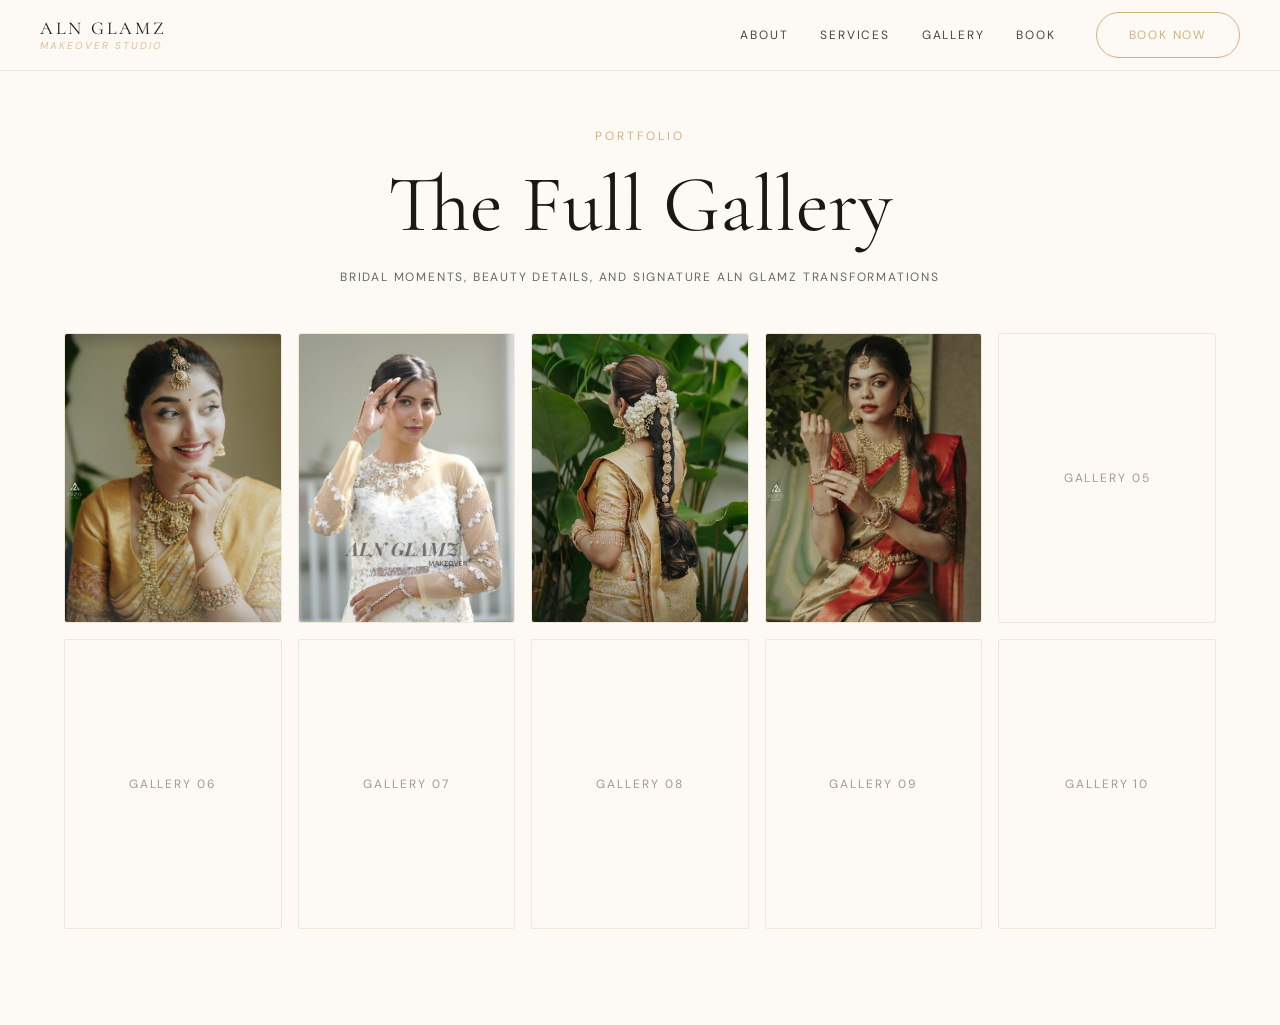
<file: gallery.html>
<!DOCTYPE html>
<html lang="en">
<head>
  <meta charset="UTF-8" />
  <meta name="viewport" content="width=device-width, initial-scale=1.0" />
  <meta name="description" content="Full gallery of bridal and beauty makeovers by ALN Glamz Makeover Studio." />
  <title>Gallery | ALN Glamz Makeover Studio</title>
  <link rel="icon" href="favicon.svg" type="image/svg+xml" />
  <link rel="stylesheet" href="css/styles.css" />
</head>
<body class="full-gallery-page">
  <nav id="nav" class="nav is-scrolled">
    <div class="container nav-inner">
      <a href="index.html" class="nav-brand">
        <span class="nav-brand-main">ALN Glamz</span>
        <span class="nav-brand-sub">Makeover Studio</span>
      </a>
      <div class="nav-desktop">
        <div class="nav-links">
          <a href="index.html#about">About</a>
          <a href="index.html#services">Services</a>
          <a href="gallery.html">Gallery</a>
          <a href="index.html#book">Book</a>
        </div>
        <a href="index.html#book" class="btn btn-outline-primary" data-magnet>Book Now</a>
      </div>
    </div>
  </nav>

  <main class="full-gallery-main">
    <div class="container">
      <header class="full-gallery-header">
        <p class="eyebrow">Portfolio</p>
        <h1>The Full Gallery</h1>
        <p>Bridal moments, beauty details, and signature ALN Glamz transformations</p>
      </header>

      <div class="full-gallery-grid">
        <div class="full-gallery-item">
          <img src="assets/gallery1.png" alt="Editorial bridal makeup look" />
        </div>
        <div class="full-gallery-item">
          <img src="assets/gallery2.png" alt="Soft bridal portrait" />
        </div>
        <div class="full-gallery-item">
          <img src="assets/gallery3.png" alt="Intricate bridal hair details" />
        </div>
        <div class="full-gallery-item">
          <img src="assets/gallery4.png" alt="Traditional bridal makeup look" />
        </div>
        <!-- Replace these placeholders with image cards as you add more gallery photos. -->
        <div class="full-gallery-placeholder"><span>Gallery 05</span></div>
        <div class="full-gallery-placeholder"><span>Gallery 06</span></div>
        <div class="full-gallery-placeholder"><span>Gallery 07</span></div>
        <div class="full-gallery-placeholder"><span>Gallery 08</span></div>
        <div class="full-gallery-placeholder"><span>Gallery 09</span></div>
        <div class="full-gallery-placeholder"><span>Gallery 10</span></div>
      </div>
    </div>
  </main>
</body>
</html>
</file>
<file: css/styles.css>
/* ALN Glamz — Pure CSS (converted from React/Tailwind) */
@import url('https://fonts.googleapis.com/css2?family=Cormorant+Garamond:ital,wght@0,300;0,400;0,500;0,600;1,300;1,400;1,500&family=DM+Sans:wght@300;400;500&display=swap');

:root {
  --background: #fdfaf6;
  --foreground: #1a1717;
  --primary: #d4b07b;
  --primary-fg: #1a1717;
  --accent: #f4d7d7;
  --muted: #6b6565;
  --border: #ddd5ce;
  --ivory: #fdfaf6;
  --black: #111111;
  --font-serif: 'Cormorant Garamond', Georgia, serif;
  --font-sans: 'DM Sans', sans-serif;
  --container: min(1280px, 100% - 2rem);
  --nav-h: 72px;
}

*, *::before, *::after { box-sizing: border-box; margin: 0; padding: 0; }

html { overflow-x: hidden; max-width: 100%; scroll-behavior: smooth; }

body {
  font-family: var(--font-sans);
  background: var(--background);
  color: var(--foreground);
  overflow-x: hidden;
  max-width: 100%;
  -webkit-font-smoothing: antialiased;
}

img { max-width: 100%; display: block; }

h1, h2, h3, h4 { font-family: var(--font-serif); font-weight: 400; }

a { color: inherit; text-decoration: none; }

button, input, select, textarea {
  font-family: inherit;
  font-size: inherit;
}

@media (min-width: 768px) {
  body.has-custom-cursor, body.has-custom-cursor * { cursor: none !important; }
}

/* ——— Utilities ——— */
.container { width: var(--container); margin-inline: auto; padding-inline: 1rem; }
@media (min-width: 768px) { .container { padding-inline: 1.5rem; } }

.eyebrow {
  font-family: var(--font-sans);
  font-size: 0.75rem;
  letter-spacing: 0.25em;
  text-transform: uppercase;
  color: var(--primary);
  margin-bottom: 0.75rem;
}

.section-title {
  font-family: var(--font-serif);
  font-style: italic;
  color: var(--foreground);
  line-height: 1.15;
}

.reveal {
  opacity: 0;
  transform: translateY(24px);
  transition: opacity 0.8s ease, transform 0.8s ease;
}
.reveal.is-visible { opacity: 1; transform: translateY(0); }

/* ——— Buttons ——— */
.btn {
  display: inline-flex;
  align-items: center;
  justify-content: center;
  padding: 0.875rem 2rem;
  font-family: var(--font-sans);
  font-size: 0.75rem;
  letter-spacing: 0.15em;
  text-transform: uppercase;
  border-radius: 9999px;
  border: none;
  cursor: pointer;
  transition: background 0.3s, color 0.3s, border-color 0.3s;
}
.btn-primary { background: var(--primary); color: var(--primary-fg); }
.btn-primary:hover { background: #c9a36d; }
.btn-outline-white {
  background: transparent;
  color: #fff;
  border: 1px solid rgba(255,255,255,0.5);
}
.btn-outline-white:hover { background: rgba(255,255,255,0.1); }
.btn-outline-primary {
  background: transparent;
  color: var(--primary);
  border: 1px solid var(--primary);
}
.btn-outline-primary:hover {
  background: var(--primary);
  color: var(--primary-fg);
}
.btn-full { width: 100%; }

.shimmer-btn { position: relative; overflow: hidden; }
.shimmer-btn::after {
  content: '';
  position: absolute;
  top: 0; left: -100%;
  width: 50%; height: 100%;
  background: linear-gradient(to right, transparent, rgba(255,255,255,0.3), transparent);
  transform: skewX(-20deg);
  transition: left 0.75s ease;
}
.shimmer-btn:hover::after { left: 150%; }

/* ——— Custom cursor ——— */
.custom-cursor {
  display: none;
  position: fixed;
  top: 0; left: 0;
  width: 16px; height: 16px;
  border-radius: 50%;
  background: var(--primary);
  pointer-events: none;
  z-index: 10000;
  mix-blend-mode: multiply;
  transform: translate(-8px, -8px);
  transition: transform 0.15s ease, width 0.2s, height 0.2s, opacity 0.2s;
}
.custom-cursor.is-hover {
  width: 40px; height: 40px;
  transform: translate(-20px, -20px);
  opacity: 0.6;
}
@media (min-width: 768px) { .custom-cursor { display: block; } }

/* ——— Loading screen ——— */
.loading-screen {
  position: fixed;
  inset: 0;
  z-index: 9999;
  display: flex;
  flex-direction: column;
  align-items: center;
  justify-content: center;
  background: linear-gradient(to bottom, var(--background), #e7d7c9);
  overflow: hidden;
  transition: transform 0.8s cubic-bezier(0.76, 0, 0.24, 1);
}
.loading-screen::before {
  content: '';
  position: absolute;
  inset: 0;
  background: radial-gradient(circle at center, rgba(212,176,123,0.2) 0%, transparent 60%);
  pointer-events: none;
}
.loading-screen.is-hidden { transform: translateY(-100%); pointer-events: none; }
.loading-letters {
  display: flex;
  flex-wrap: wrap;
  justify-content: center;
  font-family: var(--font-serif);
  font-size: clamp(1.75rem, 6vw, 3.5rem);
  letter-spacing: 0.15em;
  z-index: 1;
  padding: 0 1rem;
  text-align: center;
}
.loading-letters span {
  opacity: 0;
  transform: translateY(20px);
  animation: letterIn 0.8s cubic-bezier(0.2, 0.65, 0.3, 0.9) forwards;
}
.loading-letters span.space { width: 1rem; }
@keyframes letterIn { to { opacity: 1; transform: translateY(0); } }
.loading-line {
  height: 1px;
  background: var(--primary);
  width: 0;
  margin: 1.25rem 0;
  z-index: 1;
  animation: lineGrow 0.8s ease-in-out 1.2s forwards;
}
@keyframes lineGrow { to { width: 100px; } }
.loading-sub, .loading-by {
  font-family: var(--font-sans);
  font-size: 0.75rem;
  letter-spacing: 0.25em;
  text-transform: uppercase;
  z-index: 1;
  opacity: 0;
  animation: fadeIn 1s ease 1.5s forwards;
}
.loading-by {
  letter-spacing: 0.2em;
  color: rgba(212,176,123,0.7);
  font-style: italic;
  font-weight: 300;
  animation-delay: 1.9s;
  margin-top: 0.25rem;
}
@keyframes fadeIn { to { opacity: 1; } }

/* ——— Navigation ——— */
.nav {
  position: fixed;
  top: 0;
  width: 100%;
  z-index: 40;
  padding: 1.25rem 0;
  transition: padding 0.5s, background 0.5s, border 0.5s;
}
.nav.is-scrolled {
  padding: 0.75rem 0;
  background: rgba(253,250,246,0.8);
  backdrop-filter: blur(20px);
  border-bottom: 1px solid rgba(221,213,206,0.5);
}
.nav-inner {
  display: flex;
  justify-content: space-between;
  align-items: center;
}
.nav-brand { display: flex; flex-direction: column; line-height: 1.2; }
.nav-brand-main {
  font-family: var(--font-serif);
  font-size: 1rem;
  letter-spacing: 0.15em;
  text-transform: uppercase;
}
@media (min-width: 768px) { .nav-brand-main { font-size: 1.125rem; } }
.nav-brand-sub {
  font-size: 9px;
  letter-spacing: 0.2em;
  color: rgba(212,176,123,0.8);
  text-transform: uppercase;
  font-style: italic;
}
@media (min-width: 768px) { .nav-brand-sub { font-size: 10px; } }
.nav-desktop {
  display: none;
  align-items: center;
  gap: 2.5rem;
}
@media (min-width: 768px) { .nav-desktop { display: flex; } }
.nav-links {
  display: flex;
  gap: 2rem;
  font-size: 0.75rem;
  letter-spacing: 0.15em;
  text-transform: uppercase;
  color: rgba(26,23,23,0.8);
}
.nav-links a:hover { color: var(--primary); }
.nav-menu-btn {
  display: flex;
  padding: 0.25rem;
  background: none;
  border: none;
  color: var(--foreground);
}
@media (min-width: 768px) { .nav-menu-btn { display: none; } }
.mobile-overlay {
  position: fixed;
  inset: 0;
  z-index: 50;
  background: var(--background);
  display: flex;
  flex-direction: column;
  align-items: center;
  justify-content: center;
  opacity: 0;
  visibility: hidden;
  transition: opacity 0.3s, visibility 0.3s;
}
.mobile-overlay.is-open { opacity: 1; visibility: visible; }
.mobile-overlay-close {
  position: absolute;
  top: 1.25rem;
  right: 1.25rem;
  background: none;
  border: none;
  padding: 0.5rem;
  color: var(--foreground);
}
.mobile-overlay-brand { text-align: center; margin-bottom: 2.5rem; }
.mobile-overlay-brand h2 {
  font-family: var(--font-serif);
  font-size: 1.5rem;
  letter-spacing: 0.15em;
  text-transform: uppercase;
}
.mobile-overlay-links {
  display: flex;
  flex-direction: column;
  align-items: center;
  gap: 1.75rem;
  font-family: var(--font-serif);
  font-size: 1.5rem;
  text-transform: uppercase;
  letter-spacing: 0.15em;
}
.mobile-overlay-links a:hover { color: var(--primary); }

/* ——— Hero ——— */
.hero {
  position: relative;
  min-height: 100svh;
  display: flex;
  align-items: center;
  justify-content: center;
  overflow: hidden;
  background: #000;
}
.hero-slideshow {
  position: absolute;
  inset: 0;
  width: 100%;
  height: 100%;
  overflow: hidden;
  background: #000;
}
@media (min-width: 768px) {
  .hero-slideshow { height: 100%; top: 0; }
}
.hero-slide {
  position: absolute;
  inset: 0;
  opacity: 0;
  transition: opacity 1.4s ease-in-out;
  will-change: opacity;
}
.hero-slide.is-active {
  opacity: 1;
  z-index: 1;
}
.hero-slide img {
  width: 100%;
  height: 100%;
  object-fit: cover;
  object-position: center center;
}
@media (max-width: 767px) {
  .hero-slide img { object-position: center top; }
}
.hero-overlay {
  position: absolute;
  inset: 0;
  z-index: 2;
  background: linear-gradient(
    to bottom right,
    rgba(244,215,215,0.15),
    rgba(17,17,17,0.45) 40%,
    rgba(17,17,17,0.78)
  );
}
.hero-overlay::after {
  content: '';
  position: absolute;
  inset: 0;
  background: rgba(0, 0, 0, 0.22);
  pointer-events: none;
}
.hero-content {
  position: relative;
  z-index: 10;
  text-align: center;
  padding: 6rem 1.25rem 7rem;
  max-width: 64rem;
  margin: 0 auto;
  width: 100%;
}
@media (min-width: 768px) {
  .hero-content {
    max-width: 58rem;
    margin-left: max(4rem, 12vw);
    margin-right: auto;
    padding: 0 2rem;
    text-align: left;
  }
  .hero-desc,
  .hero-actions {
    margin-left: 0;
    margin-right: 0;
  }
  .hero-actions {
    justify-content: flex-start;
  }
}
.hero-tag {
  color: var(--primary);
  font-size: 9px;
  letter-spacing: 0.2em;
  text-transform: uppercase;
  margin-bottom: 1rem;
  max-width: 280px;
  margin-inline: auto;
  line-height: 1.6;
}
@media (min-width: 640px) {
  .hero-tag { font-size: 10px; letter-spacing: 0.3em; max-width: none; }
}
.hero h1 {
  font-style: italic;
  color: #fff;
  font-size: clamp(2.25rem, 8vw, 5rem);
  line-height: 1.1;
  margin-bottom: 1.25rem;
}
.hero h1 .accent { color: var(--ivory); display: block; }
.hero-desc {
  color: rgba(255,255,255,0.9);
  font-weight: 300;
  font-size: 0.875rem;
  line-height: 1.7;
  max-width: 36rem;
  margin: 0 auto 2rem;
}
@media (min-width: 768px) { .hero-desc { font-size: 1rem; margin-bottom: 2.25rem; } }
.hero-actions {
  display: flex;
  flex-direction: column;
  gap: 0.75rem;
  width: 100%;
  max-width: 20rem;
  margin-inline: auto;
}
@media (min-width: 640px) {
  .hero-actions {
    flex-direction: row;
    max-width: none;
    width: auto;
    justify-content: center;
    gap: 1.5rem;
  }
}
@media (min-width: 640px) { .hero-actions .btn { width: auto; } }
@media (min-width: 768px) {
  .hero-actions { justify-content: flex-start; }
}
@media (min-width: 768px) {
  .hero-content { padding-bottom: 0; }
}
.hero-scroll {
  position: absolute;
  bottom: 1.5rem;
  left: 50%;
  transform: translateX(-50%);
  pointer-events: none;
  z-index: 10;
}
.hero-scroll-line {
  width: 1px;
  height: 3rem;
  background: rgba(255,255,255,0.2);
  overflow: hidden;
  position: relative;
}
@media (min-width: 768px) { .hero-scroll-line { height: 4rem; } }
.hero-scroll-line::after {
  content: '';
  position: absolute;
  inset: 0;
  background: #fff;
  animation: scrollPulse 2s linear infinite;
}
@keyframes scrollPulse {
  0% { transform: translateY(-100%); }
  100% { transform: translateY(100%); }
}

/* Story */
.story {
  background: #fdfaf6;
  overflow: hidden;
}
.story-inner {
  width: min(1180px, 100% - 2rem);
  margin-inline: auto;
  padding: clamp(4.5rem, 8vw, 8rem) 0;
}
.story-heading {
  text-align: center;
  max-width: 54rem;
  margin: 0 auto clamp(4rem, 8vw, 7rem);
}
.story-kicker {
  font-family: var(--font-sans);
  font-size: 0.72rem;
  letter-spacing: 0.28em;
  line-height: 1.6;
  text-transform: uppercase;
  color: #b89055;
  margin-bottom: 1rem;
}
.story-heading h2,
.story-editorial-copy h3,
.story-experience-copy h3 {
  font-family: var(--font-serif);
  font-weight: 400;
  text-transform: uppercase;
  color: #1f1b18;
  letter-spacing: 0;
}
.story-heading h2 {
  font-size: clamp(2.25rem, 6vw, 5.25rem);
  line-height: 0.98;
}
.story-divider {
  width: 7rem;
  height: 1px;
  background: #c9a365;
  margin: 2rem auto 0;
}
.story-divider-left {
  margin: 2rem 0 0;
}
.story-editorial {
  display: grid;
  grid-template-columns: minmax(0, 1.02fr) minmax(18rem, 0.8fr);
  gap: clamp(2.5rem, 7vw, 7rem);
  align-items: center;
  margin-bottom: clamp(4rem, 8vw, 7rem);
}
.story-editorial-image {
  min-height: clamp(34rem, 58vw, 48rem);
  overflow: hidden;
}
.story-editorial-image img,
.story-experience-image img {
  width: 100%;
  height: 100%;
  object-fit: cover;
}
.story-editorial-image img {
  object-position: center top;
}
.story-editorial-copy {
  max-width: 30rem;
}
.story-editorial-copy h3 {
  font-size: clamp(2.1rem, 4.6vw, 4.4rem);
  line-height: 0.96;
  margin-bottom: 1.5rem;
}
.story-editorial-copy p,
.story-experience-copy p {
  color: #6b625b;
  font-size: 0.98rem;
  line-height: 1.9;
  margin-bottom: 1rem;
}
.story-button {
  display: inline-flex;
  align-items: center;
  justify-content: center;
  min-height: 3rem;
  padding: 0.95rem 1.8rem;
  margin-top: 1.3rem;
  background: #e9ddcc;
  color: #251f1a;
  font-family: var(--font-sans);
  font-size: 0.72rem;
  letter-spacing: 0.2em;
  text-transform: uppercase;
}
.story-experience {
  display: grid;
  grid-template-columns: minmax(18rem, 0.76fr) minmax(0, 1.24fr);
  gap: clamp(2.5rem, 6vw, 6rem);
  align-items: center;
  background: #f3eadc;
  padding: clamp(2rem, 5vw, 5rem);
}
.story-experience-copy {
  max-width: 28rem;
}
.story-experience-copy h3 {
  font-size: clamp(2.15rem, 5vw, 4.65rem);
  line-height: 0.96;
  margin-bottom: 1.35rem;
}
.story-experience-images {
  display: grid;
  grid-template-columns: 0.88fr 1fr;
  gap: clamp(1rem, 2.4vw, 2rem);
  align-items: center;
}
.story-experience-image {
  overflow: hidden;
  background: #efe3d5;
}
.story-experience-image-portrait {
  height: clamp(19rem, 35vw, 33rem);
}
.story-experience-image-tall {
  height: clamp(27rem, 48vw, 44rem);
}
.story-experience-image-portrait img {
  object-position: center top;
}
.story-experience-image-tall img {
  object-position: center;
}

@media (max-width: 900px) {
  .story-editorial,
  .story-experience {
    grid-template-columns: 1fr;
  }
  .story-editorial-copy,
  .story-experience-copy {
    max-width: 100%;
  }
  .story-editorial-image {
    min-height: clamp(27rem, 115vw, 42rem);
  }
}

@media (max-width: 640px) {
  .story-inner {
    width: min(100% - 1.5rem, 32rem);
    padding: 4rem 0;
  }
  .story-heading {
    margin-bottom: 3.25rem;
  }
  .story-heading h2 {
    font-size: clamp(2rem, 13vw, 3.6rem);
  }
  .story-editorial {
    gap: 2rem;
    margin-bottom: 3.5rem;
  }
  .story-editorial-image {
    min-height: 30rem;
  }
  .story-experience {
    padding: 2rem 1rem;
    gap: 2rem;
  }
  .story-experience-images {
    grid-template-columns: 1fr;
  }
  .story-experience-image-portrait,
  .story-experience-image-tall {
    height: auto;
    aspect-ratio: 4 / 5;
  }
  .story-experience-image-tall {
    aspect-ratio: 3 / 4;
  }
}

@media (max-width: 1023px) {
  /* Reduce vertical spacing on mobile for smoother flow between sections */
  .about-aleena { padding: 3.5rem 1rem; }
}

/* ——— About Aleena ——— */
.about-aleena {
  background: linear-gradient(to bottom right, rgba(253,250,246,0.95), rgba(244,215,215,0.08));
  padding: 5rem 1rem;
  position: relative;
  overflow: hidden;
}
@media (min-width: 768px) {
  .about-aleena { padding: 8rem 1.5rem; }
}
.about-aleena::before {
  content: '';
  position: absolute;
  top: 10%;
  right: 0;
  width: 1px;
  height: 40%;
  background: linear-gradient(to bottom, var(--primary), transparent);
  opacity: 0.3;
}
.about-aleena-inner {
  display: flex;
  flex-direction: column;
  gap: 3rem;
  max-width: 80rem;
}
@media (min-width: 768px) {
  .about-aleena-inner {
    flex-direction: row;
    align-items: center;
    gap: 4rem;
  }
}
.about-aleena-image-column {
  flex: 0 0 auto;
  width: 100%;
  max-width: 100%;
  opacity: 0;
  transform: translateX(-60px);
  animation: revealFromLeft 1s ease-out forwards;
}
@media (min-width: 768px) {
  .about-aleena-image-column {
    width: 45%;
    max-width: 450px;
  }
}
@keyframes revealFromLeft {
  to {
    opacity: 1;
    transform: translateX(0);
  }
}
.about-aleena-image-column img {
  width: 100%;
  height: auto;
  border-radius: 1rem;
  box-shadow: 0 20px 60px rgba(212,176,123,0.2), 0 8px 32px rgba(0,0,0,0.08);
  object-fit: cover;
  object-position: center top;
}
.about-aleena-text-column {
  flex: 1;
  width: 100%;
}
@media (min-width: 768px) {
  .about-aleena-text-column {
    width: auto;
  }
}
.about-aleena-header {
  margin-bottom: 1.5rem;
}
.about-aleena-heading {
  font-size: clamp(2rem, 5vw, 3rem);
  font-style: italic;
  font-weight: 400;
  line-height: 1.1;
  color: var(--foreground);
  opacity: 0;
  transform: translateY(20px);
  animation: fadeUpIn 0.9s ease-out 0.2s forwards;
}
@keyframes fadeUpIn {
  to {
    opacity: 1;
    transform: translateY(0);
  }
}
.about-aleena-content {
  opacity: 0;
  transform: translateY(20px);
  animation: fadeUpIn 0.9s ease-out 0.4s forwards;
}
.about-aleena-intro,
.about-aleena-secondary {
  font-size: 0.95rem;
  line-height: 1.8;
  color: var(--foreground);
  margin-bottom: 1.25rem;
}
@media (min-width: 768px) {
  .about-aleena-intro,
  .about-aleena-secondary {
    font-size: 1rem;
    margin-bottom: 1.5rem;
  }
}
.about-aleena-secondary {
  color: var(--muted);
  font-weight: 300;
}
.about-aleena-btn {
  display: inline-block;
  margin-top: 1.5rem;
  position: relative;
  overflow: hidden;
  transition: all 0.3s ease;
}
.about-aleena-btn::before {
  content: '';
  position: absolute;
  inset: 0;
  background: radial-gradient(circle at center, rgba(255,255,255,0.4), transparent);
  opacity: 0;
  transition: opacity 0.3s ease;
  pointer-events: none;
}
.about-aleena-btn:hover {
  box-shadow: 0 0 30px rgba(212,176,123,0.5);
}
.about-aleena-btn:hover::before {
  opacity: 1;
}

/* Reveal from right animation for text */
.reveal-from-right {
  opacity: 0;
  transform: translateX(60px);
  animation: revealFromRight 1s ease-out forwards;
}
@keyframes revealFromRight {
  to {
    opacity: 1;
    transform: translateX(0);
  }
}
.about-aleena-header .reveal-from-right {
  animation-delay: 0.3s;
}
.about-aleena-content.reveal-from-right {
  animation-delay: 0.5s;
}

/* ——— Services ——— */
.services {
  background: #fdfaf6;
  padding: clamp(4.5rem, 8vw, 8rem) 0;
  overflow: hidden;
}
.services-inner {
  width: min(1180px, 100% - 2rem);
  margin-inline: auto;
}
.services-header {
  max-width: 42rem;
  margin: 0 auto clamp(3.5rem, 7vw, 6rem);
  text-align: center;
}
.services-kicker {
  font-family: var(--font-sans);
  font-size: 0.72rem;
  letter-spacing: 0.28em;
  line-height: 1.6;
  text-transform: uppercase;
  color: #b89055;
  margin-bottom: 1rem;
}
.services-header h2 {
  font-family: var(--font-serif);
  font-size: clamp(2.6rem, 6vw, 5.5rem);
  font-weight: 400;
  line-height: 0.95;
  letter-spacing: 0;
  text-transform: uppercase;
  color: #1f1b18;
  margin-bottom: 1.25rem;
}
.services-header p {
  color: #6b625b;
  font-size: 0.98rem;
  line-height: 1.8;
  max-width: 36rem;
  margin-inline: auto;
}
.services-divider {
  width: 7rem;
  height: 1px;
  background: #c9a365;
  margin: 2rem auto 0;
}
.services-editorial-row {
  display: grid;
  grid-template-columns: minmax(0, 0.95fr) minmax(18rem, 1fr);
  gap: clamp(2.5rem, 7vw, 7rem);
  align-items: center;
  margin-bottom: clamp(4rem, 8vw, 7rem);
}
.services-editorial-row-second {
  grid-template-columns: minmax(18rem, 0.92fr) minmax(0, 1.08fr);
  margin-bottom: 0;
}
.services-image {
  overflow: hidden;
  background: #efe3d5;
}
.services-image img {
  width: 100%;
  height: 100%;
  object-fit: cover;
}
.services-image-portrait {
  height: clamp(32rem, 56vw, 46rem);
}
.services-image-portrait img {
  object-position: center top;
}
.services-image-group {
  height: clamp(24rem, 38vw, 34rem);
}
.services-image-group img {
  object-position: center;
}
.services-list-block {
  width: 100%;
}
.services-list {
  border-top: 1px solid rgba(201, 163, 101, 0.42);
}
.services-list a {
  display: flex;
  align-items: center;
  justify-content: space-between;
  gap: 1.5rem;
  min-height: 4.4rem;
  border-bottom: 1px solid rgba(201, 163, 101, 0.42);
  color: #1f1b18;
  font-family: var(--font-serif);
  font-size: clamp(1.6rem, 3vw, 2.75rem);
  font-weight: 400;
  line-height: 1;
  letter-spacing: 0;
  text-transform: uppercase;
  transition: color 0.25s ease;
}
.services-list a:hover,
.services-list a:focus-visible {
  color: #b89055;
}
.services-list a span:last-child {
  flex: 0 0 auto;
  font-family: var(--font-sans);
  font-size: 1.15rem;
  color: currentColor;
}

@media (max-width: 900px) {
  .services-editorial-row,
  .services-editorial-row-second {
    grid-template-columns: 1fr;
    gap: 2.25rem;
  }
  .services-image-portrait {
    height: auto;
    aspect-ratio: 4 / 5;
  }
  .services-image-group {
    height: auto;
    aspect-ratio: 5 / 4;
  }
}

@media (max-width: 640px) {
  .services {
    padding: 4rem 0;
  }
  .services-inner {
    width: min(100% - 1.5rem, 32rem);
  }
  .services-header {
    margin-bottom: 3rem;
  }
  .services-header h2 {
    font-size: clamp(2.45rem, 14vw, 4rem);
  }
  .services-list a {
    min-height: 3.75rem;
    font-size: clamp(1.35rem, 8vw, 2rem);
  }
  .services-editorial-row {
    margin-bottom: 3.75rem;
  }
}

/* ——— Transformation ——— */
.transform {
  min-height: 90vh;
  background: var(--black);
  display: flex;
  align-items: center;
  justify-content: center;
  position: relative;
  overflow: hidden;
}
.price-list-bg {
  position: absolute;
  inset: 0;
  width: 100%;
  height: 100%;
  background-size: cover;
  background-position: center;
}
.price-list-overlay {
  position: absolute;
  inset: 0;
  background: rgba(0,0,0,0.58);
}
.price-list-content {
  position: relative;
  z-index: 1;
  width: min(520px, 100% - 2rem);
  margin: 0 auto;
  padding: 3rem 0;
  color: #fff;
  text-align: center;
}
.price-list-script {
  color: #d4b07b;
  font-family: var(--font-serif);
  font-size: clamp(2rem, 3.5vw, 3.1rem);
  font-style: italic;
  line-height: 1;
  margin-bottom: 0.35rem;
  text-transform: lowercase;
}
.price-list-content h2 {
  color: #fff;
  font-family: var(--font-serif);
  font-size: clamp(2.8rem, 5.2vw, 4.6rem);
  font-weight: 400;
  line-height: 0.95;
  letter-spacing: 0;
  text-transform: uppercase;
  margin-bottom: 1.35rem;
}
.price-list-divider {
  width: 6rem;
  height: 1px;
  background: #d4b07b;
  margin: 0 auto 1.5rem;
}
.price-list-items {
  display: grid;
  gap: 0;
  margin-bottom: 1.5rem;
}
.price-list-item {
  display: grid;
  grid-template-columns: 1fr auto;
  column-gap: 1rem;
  align-items: baseline;
  padding: 0.9rem 0;
  border-bottom: 1px solid rgba(212,176,123,0.52);
  text-align: left;
}
.price-list-item h3 {
  color: #fff;
  font-family: var(--font-serif);
  font-size: clamp(1.15rem, 2vw, 1.55rem);
  font-weight: 400;
  line-height: 1.1;
  letter-spacing: 0;
  text-transform: uppercase;
}
.price-list-item strong {
  grid-column: 2;
  color: #d4b07b;
  font-family: var(--font-serif);
  font-size: clamp(1.2rem, 2vw, 1.6rem);
  font-weight: 400;
  white-space: nowrap;
}
.price-list-note {
  color: rgba(255,255,255,0.84);
  font-size: 0.82rem;
  letter-spacing: 0.1em;
  line-height: 1.6;
  text-transform: uppercase;
  margin-bottom: 1rem;
}
.price-list-button {
  display: inline-flex;
  align-items: center;
  justify-content: center;
  min-height: 3rem;
  padding: 0.9rem 1.55rem;
  border: 1px solid #d4b07b;
  color: #fff;
  font-size: 0.72rem;
  letter-spacing: 0.16em;
  text-transform: uppercase;
  transition: background 0.25s ease, color 0.25s ease;
}
.price-list-button:hover,
.price-list-button:focus-visible {
  background: #d4b07b;
  color: #1a1717;
}

@media (max-width: 767px) {
  .transform {
    min-height: 85vh;
    justify-content: center;
  }
  .price-list-bg {
    background-position: center;
  }
  .price-list-overlay {
    background: rgba(0,0,0,0.64);
  }
  .price-list-content {
    width: min(100% - 2rem, 24rem);
    padding: 2.75rem 0;
  }
  .price-list-script {
    font-size: clamp(1.8rem, 10vw, 2.6rem);
  }
  .price-list-content h2 {
    font-size: clamp(2.45rem, 13vw, 3.5rem);
  }
  .price-list-item {
    grid-template-columns: 1fr;
    justify-items: center;
    gap: 0.35rem;
    text-align: center;
  }
  .price-list-item h3 {
    font-size: clamp(1.05rem, 6vw, 1.35rem);
  }
  .price-list-item strong {
    grid-column: auto;
  }
}


/* Promise */
.promise-section {
  background: #f7f0e7;
  color: #1f1b18;
  padding: clamp(4rem, 8vw, 8rem) 0;
  overflow: hidden;
}
.promise-inner {
  width: min(1180px, 100% - 2rem);
  margin-inline: auto;
}
.promise-header {
  max-width: 46rem;
  margin: 0 auto clamp(3rem, 6vw, 5rem);
  text-align: center;
}
.promise-label {
  color: #b89055;
  font-family: var(--font-sans);
  font-size: 0.72rem;
  letter-spacing: 0.28em;
  line-height: 1.6;
  margin-bottom: 1rem;
  text-transform: uppercase;
}
.promise-header h2,
.promise-copy h3 {
  color: #1f1b18;
  font-family: var(--font-serif);
  font-weight: 400;
  letter-spacing: 0;
  line-height: 0.98;
  text-transform: uppercase;
}
.promise-header h2 {
  font-size: clamp(2.5rem, 5.7vw, 5rem);
  margin-bottom: 1.25rem;
}
.promise-header p {
  color: #6b625b;
  font-size: 0.98rem;
  line-height: 1.8;
  max-width: 34rem;
  margin-inline: auto;
}
.promise-divider {
  width: 7rem;
  height: 1px;
  background: #c9a365;
  margin: 2rem auto 0;
}
.promise-divider-left {
  margin: 1.5rem 0 1.75rem;
}
.promise-gallery {
  display: grid;
  grid-template-columns: repeat(4, 1fr);
  gap: 0.35rem;
  margin-bottom: clamp(4rem, 8vw, 7rem);
}
.promise-gallery img {
  width: 100%;
  height: 320px;
  object-fit: cover;
  object-position: center top;
}
.promise-editorial {
  display: grid;
  grid-template-columns: minmax(0, 1.05fr) minmax(18rem, 0.95fr);
  gap: clamp(2.5rem, 7vw, 6rem);
  align-items: center;
}
.promise-collage {
  position: relative;
  min-height: clamp(32rem, 52vw, 46rem);
}
.promise-collage-main,
.promise-collage-small {
  width: 100%;
  object-fit: cover;
  display: block;
}
.promise-collage-main {
  height: clamp(30rem, 48vw, 43rem);
  object-position: center top;
}
.promise-collage-small {
  position: absolute;
  right: 0;
  bottom: 0;
  width: min(42%, 17rem);
  height: clamp(13rem, 22vw, 20rem);
  border: 0.6rem solid #f7f0e7;
  object-position: center top;
}
.promise-copy {
  max-width: 32rem;
}
.promise-copy h3 {
  font-size: clamp(2.2rem, 4.8vw, 4.4rem);
}
.promise-checklist {
  list-style: none;
  display: grid;
  gap: 0.9rem;
  margin-bottom: 2rem;
}
.promise-checklist li {
  color: #4f4944;
  font-size: 0.98rem;
  line-height: 1.6;
  padding-left: 1.8rem;
  position: relative;
}
.promise-checklist li::before {
  content: "\2713";
  position: absolute;
  left: 0;
  top: 0;
  color: #b89055;
}
.promise-button {
  display: inline-flex;
  align-items: center;
  justify-content: center;
  min-height: 3.2rem;
  padding: 1rem 1.8rem;
  background: #d8c4a5;
  color: #1f1b18;
  font-size: 0.75rem;
  letter-spacing: 0.18em;
  text-transform: uppercase;
  transition: background 0.25s ease, color 0.25s ease;
}
.promise-button:hover,
.promise-button:focus-visible {
  background: #b89055;
  color: #fff;
}

@media (max-width: 900px) {
  .promise-gallery {
    grid-template-columns: repeat(2, 1fr);
  }
  .promise-editorial {
    grid-template-columns: 1fr;
  }
  .promise-copy {
    max-width: 100%;
  }
}

@media (max-width: 640px) {
  .promise-section {
    padding: 4rem 0;
  }
  .promise-inner {
    width: min(100% - 1.5rem, 32rem);
  }
  .promise-gallery {
    grid-template-columns: 1fr;
    gap: 0.5rem;
    margin-bottom: 3.5rem;
  }
  .promise-gallery img {
    height: 280px;
  }
  .promise-collage {
    min-height: 29rem;
  }
  .promise-collage-main {
    height: 26rem;
  }
  .promise-collage-small {
    width: 46%;
    height: 13rem;
    border-width: 0.45rem;
  }
  .promise-copy h3 {
    font-size: clamp(2rem, 12vw, 3.25rem);
  }
}
/* ——— Bridal ——— */
.bridal {
  position: relative;
  min-height: 100svh;
  display: flex;
  align-items: center;
  justify-content: center;
  overflow: hidden;
}
.bridal-bg {
  position: absolute;
  inset: 0;
  background-size: cover;
  background-position: center 20%;
}
@media (min-width: 768px) {
  .bridal-bg { height: 130%; top: -15%; background-position: center top; }
}
.bridal-overlay-1 { position: absolute; inset: 0; background: rgba(58,32,24,0.55); mix-blend-mode: multiply; }
.bridal-overlay-2 {
  position: absolute; inset: 0;
  background: linear-gradient(to top, rgba(0,0,0,0.8), rgba(0,0,0,0.1) 40%, rgba(0,0,0,0.3));
}
.bridal-dot {
  position: absolute;
  width: 8px; height: 8px;
  border-radius: 50%;
  background: var(--primary);
  filter: blur(2px);
  pointer-events: none;
  animation: dotFloat ease-in-out infinite;
}
@keyframes dotFloat {
  0%, 100% { transform: translateY(0); opacity: 0.3; }
  50% { transform: translateY(-90px); opacity: 0.7; }
}
.bridal-content {
  position: relative;
  z-index: 10;
  text-align: center;
  padding: 5rem 1.25rem;
  max-width: 56rem;
  width: 100%;
}
.bridal-icon { margin-bottom: 2rem; stroke: var(--primary); }
.bridal-content .eyebrow { letter-spacing: 0.3em; font-size: 10px; }
.bridal-content h2 {
  font-size: clamp(1.875rem, 5vw, 4.5rem);
  font-style: italic;
  color: #fff;
  line-height: 1.15;
  margin-bottom: 1.5rem;
}
.bridal-content p {
  color: rgba(255,255,255,0.8);
  font-size: 0.875rem;
  line-height: 1.7;
  max-width: 36rem;
  margin: 0 auto 2rem;
}
@media (min-width: 768px) { .bridal-content p { font-size: 1rem; } }

/* ——— Testimonials ——— */
/* ——— Gallery ——— */
.packages {
  padding: 5rem 1rem;
  background: linear-gradient(to bottom right, var(--background), rgba(244,215,215,0.16));
  position: relative;
  overflow: hidden;
}
@media (min-width: 768px) { .packages { padding: 7rem 1.5rem; } }
.packages-header {
  max-width: 44rem;
  margin: 0 auto 3rem;
  text-align: center;
}
.packages-header h2 {
  font-size: clamp(2.25rem, 5vw, 4rem);
  margin-bottom: 1rem;
}
.packages-header p:last-child {
  color: var(--muted);
  font-size: 0.875rem;
  line-height: 1.7;
}
.packages-grid {
  display: grid;
  grid-template-columns: 1fr;
  gap: 1rem;
  position: relative;
  z-index: 1;
}
@media (min-width: 680px) {
  .packages-grid { grid-template-columns: repeat(2, minmax(0, 1fr)); }
}
@media (min-width: 1100px) {
  .packages-grid { grid-template-columns: repeat(4, minmax(0, 1fr)); }
}
.package-card {
  display: flex;
  min-height: 100%;
  flex-direction: column;
  align-items: flex-start;
  padding: 1rem 1rem 1.5rem;
  border: 1px solid rgba(212,176,123,0.35);
  border-radius: 0.75rem;
  background: rgba(253,250,246,0.82);
  box-shadow: 0 10px 36px rgba(58,32,24,0.06);
}
.package-image {
  width: 100%;
  aspect-ratio: 4 / 5;
  margin-bottom: 1.25rem;
  overflow: hidden;
  border-radius: 0.55rem;
  background: rgba(212,176,123,0.12);
}
.package-image img {
  width: 100%;
  height: 100%;
  object-fit: cover;
  object-position: top center;
  display: block;
}
.package-label {
  color: var(--primary);
  font-size: 0.78rem;
  font-weight: 700;
  letter-spacing: 0.12em;
  text-transform: uppercase;
}
.package-card h3 {
  margin: 0.55rem 0 1rem;
  color: var(--black);
  font-size: 2rem;
}
.package-card ul {
  margin: 0 0 1.5rem;
  padding-left: 1.1rem;
  color: var(--muted);
  font-size: 0.875rem;
  line-height: 1.7;
}
.package-card li::marker {
  color: var(--primary);
}
.package-btn {
  margin-top: auto;
  padding-inline: 1.2rem;
}

.gallery { padding: 5rem 1rem; background: var(--background); }
@media (min-width: 768px) { .gallery { padding: 8rem 1.5rem; } }
.gallery-header { text-align: center; margin-bottom: 2.5rem; }
@media (min-width: 768px) { .gallery-header { margin-bottom: 4rem; } }
.gallery-header h2 { font-size: clamp(2.25rem, 5vw, 3.75rem); margin-bottom: 1rem; }
.gallery-header .eyebrow + h2 + p { color: var(--muted); font-size: 0.75rem; letter-spacing: 0.15em; text-transform: uppercase; }
.gallery-grid-mobile {
  display: grid;
  grid-template-columns: 1fr;
  gap: 0.75rem;
  max-width: 32rem;
  margin-inline: auto;
}
@media (min-width: 420px) {
  .gallery-grid-mobile {
    grid-template-columns: repeat(2, 1fr);
    max-width: none;
  }
}
@media (min-width: 768px) { .gallery-grid-mobile { display: none; } }
.gallery-item {
  position: relative;
  aspect-ratio: 3/4;
  overflow: hidden;
  border-radius: 0.5rem;
}
.gallery-item img {
  width: 100%;
  height: 100%;
  object-fit: cover;
  object-position: center 15%;
  transition: transform 0.7s;
}
.gallery-item:hover img { transform: scale(1.05); }
.gallery-item-caption {
  position: absolute;
  bottom: 0; left: 0; right: 0;
  padding: 0.75rem;
  padding-top: 2rem;
  background: linear-gradient(to top, rgba(0,0,0,0.7), rgba(0,0,0,0.2), transparent);
}
.gallery-item-caption h3 {
  font-family: var(--font-serif);
  font-style: italic;
  color: #fff;
  font-size: 0.875rem;
  line-height: 1.3;
}
.gallery-item-caption p {
  color: rgba(255,255,255,0.7);
  font-size: 10px;
  letter-spacing: 0.1em;
  text-transform: uppercase;
  margin-top: 0.125rem;
}
.gallery-grid-desktop {
  display: none;
  grid-template-columns: repeat(2, minmax(0, 1fr));
  gap: 1.25rem;
  align-items: start;
}
@media (min-width: 768px) { .gallery-grid-desktop { display: grid; } }
@media (min-width: 1100px) {
  .gallery-grid-desktop { grid-template-columns: repeat(4, minmax(0, 1fr)); }
}
.gallery-item-desktop {
  position: relative;
  aspect-ratio: 3 / 4;
  overflow: hidden;
  border-radius: 2px;
  cursor: pointer;
}
.gallery-item-desktop.tall { aspect-ratio: 4 / 5; }
.gallery-item-desktop.wide { aspect-ratio: 3 / 4; }
.gallery-item-desktop img {
  position: absolute;
  inset: 0;
  width: 100%;
  height: 100%;
  object-fit: cover;
  object-position: top center;
  transition: transform 1s;
}
.gallery-item-desktop:hover img { transform: scale(1.05); }
.gallery-item-desktop .hover-tint {
  position: absolute;
  inset: 0;
  background: rgba(244,215,215,0);
  mix-blend-mode: multiply;
  transition: background 0.5s;
}
.gallery-item-desktop:hover .hover-tint { background: rgba(244,215,215,0.2); }
.gallery-item-desktop .hover-info {
  position: absolute;
  inset: 0;
  padding: 1.5rem;
  display: flex;
  align-items: flex-end;
  opacity: 0;
  transform: translateY(1rem);
  transition: opacity 0.5s, transform 0.5s;
}
.gallery-item-desktop:hover .hover-info {
  opacity: 1;
  transform: translateY(0);
}
.gallery-item-desktop .hover-info-inner {
  background: rgba(253,250,246,0.85);
  backdrop-filter: blur(12px);
  padding: 0.75rem 1rem;
  width: 100%;
  border-left: 2px solid var(--primary);
}
.gallery-item-desktop .hover-info-inner h3 {
  font-family: var(--font-serif);
  font-style: italic;
  font-size: 1.25rem;
}
.gallery-item-desktop .hover-info-inner p {
  font-size: 0.75rem;
  color: var(--muted);
  letter-spacing: 0.15em;
  text-transform: uppercase;
  margin-top: 0.25rem;
}
.gallery-preview-actions {
  display: flex;
  justify-content: center;
  margin-top: 2.5rem;
}

/* --- Full Gallery Page --- */
.full-gallery-page {
  background: var(--background);
}
.full-gallery-main {
  min-height: 100vh;
  padding: 7rem 1rem 5rem;
}
@media (min-width: 768px) {
  .full-gallery-main { padding: 8rem 1.5rem 6rem; }
}
.full-gallery-header {
  max-width: 48rem;
  margin: 0 auto 3rem;
  text-align: center;
}
.full-gallery-header h1 {
  font-size: clamp(2.75rem, 7vw, 5rem);
  margin-bottom: 1rem;
}
.full-gallery-header p:last-child {
  color: var(--muted);
  font-size: 0.75rem;
  letter-spacing: 0.15em;
  text-transform: uppercase;
}
.full-gallery-grid {
  display: grid;
  grid-template-columns: 1fr;
  gap: 1rem;
}
@media (min-width: 540px) {
  .full-gallery-grid { grid-template-columns: repeat(2, minmax(0, 1fr)); }
}
@media (min-width: 960px) {
  .full-gallery-grid { grid-template-columns: repeat(5, minmax(0, 1fr)); }
}
.full-gallery-item,
.full-gallery-placeholder {
  position: relative;
  aspect-ratio: 3 / 4;
  overflow: hidden;
  border-radius: 3px;
  border: 1px solid rgba(212,176,123,0.25);
  background: rgba(253,250,246,0.72);
}
.full-gallery-item img {
  width: 100%;
  height: 100%;
  object-fit: cover;
  object-position: top center;
  transition: transform 0.8s ease;
}
.full-gallery-item:hover img {
  transform: scale(1.04);
}
.full-gallery-placeholder {
  display: flex;
  align-items: center;
  justify-content: center;
}
.full-gallery-placeholder span {
  color: rgba(58,32,24,0.45);
  font-size: 0.75rem;
  letter-spacing: 0.16em;
  text-transform: uppercase;
}

/* ——— Social ——— */
.social {
  padding: 5rem 1rem;
  background: var(--background);
  position: relative;
  overflow: hidden;
}
@media (min-width: 768px) { .social { padding: 6rem 1.5rem; } }
.social::before {
  content: '';
  position: absolute;
  inset: 0;
  background: linear-gradient(45deg, rgba(244,215,215,0.08), rgba(212,176,123,0.08));
  pointer-events: none;
}
.social-inner { max-width: 64rem; margin-inline: auto; text-align: center; position: relative; z-index: 1; }
.social-inner h2 { font-size: clamp(1.875rem, 4vw, 3rem); margin-bottom: 0.75rem; }
.social-inner > p { font-size: 0.875rem; color: var(--muted); margin-bottom: 0.5rem; }
.social-handle {
  display: inline-block;
  font-family: var(--font-serif);
  font-style: italic;
  color: var(--primary);
  font-size: 1.25rem;
  margin-bottom: 2.5rem;
}
.social-handle:hover { opacity: 0.7; }
.social-grid {
  display: grid;
  grid-template-columns: repeat(2, 1fr);
  gap: 0.5rem;
}
@media (min-width: 640px) { .social-grid { grid-template-columns: repeat(3, 1fr); gap: 0.75rem; } }
@media (min-width: 768px) { .social-grid { gap: 1rem; } }
.social-cell {
  aspect-ratio: 1;
  border-radius: 0.5rem;
  position: relative;
  overflow: hidden;
  cursor: pointer;
}
.social-cell::before {
  content: '';
  position: absolute;
  inset: 0;
  border: 2px solid transparent;
  border-radius: 0.5rem;
  z-index: 2;
  transition: border-color 0.3s;
}
.social-cell:hover::before { border-color: rgba(212,176,123,0.6); }
.social-cell-label {
  position: absolute;
  bottom: 0; left: 0; right: 0;
  padding: 0.5rem 0.75rem;
  background: linear-gradient(to top, rgba(0,0,0,0.5), transparent);
  transform: translateY(100%);
  transition: transform 0.3s;
  z-index: 3;
}
.social-cell:hover .social-cell-label { transform: translateY(0); }
.social-cell-label p {
  color: #fff;
  font-size: 10px;
  letter-spacing: 0.15em;
  text-transform: uppercase;
}
@media (min-width: 640px) { .social-cell-label p { font-size: 0.75rem; } }
.social-cell-play {
  position: absolute;
  inset: 0;
  display: flex;
  align-items: center;
  justify-content: center;
  z-index: 1;
  opacity: 0;
  transition: opacity 0.3s;
}
.social-cell:hover .social-cell-play { opacity: 0.9; }
.social-cell-play svg { width: 2rem; height: 2rem; filter: drop-shadow(0 2px 8px rgba(0,0,0,0.5)); }
@media (min-width: 640px) { .social-cell-play svg { width: 2.5rem; height: 2.5rem; } }
.social-follow { margin-top: 2.5rem; }

/* Social gradients */
.bg-grad-1 { background: linear-gradient(to bottom right, rgba(244,215,215,0.6), rgba(212,176,123,0.3)); }
.bg-grad-2 { background: linear-gradient(to bottom right, rgba(212,176,123,0.4), #e7d7c9); }
.bg-grad-3 { background: linear-gradient(to bottom right, #e7d7c9, rgba(244,215,215,0.5)); }
.bg-grad-4 { background: linear-gradient(to bottom right, rgba(244,215,215,0.4), rgba(212,176,123,0.2)); }
.bg-grad-5 { background: linear-gradient(to bottom right, rgba(212,176,123,0.3), #f6f0ea); }
.bg-grad-6 { background: linear-gradient(to bottom right, #f4d7d7, rgba(212,176,123,0.3)); }

/* ——— Booking ——— */
.booking {
  position: relative;
  min-height: 100vh;
  display: flex;
  align-items: center;
  justify-content: center;
  padding: 4rem 0;
}
.booking-bg {
  position: absolute;
  inset: 0;
  background-size: cover;
  background-position: center;
  opacity: 0.35;
  filter: blur(8px);
}
.booking-bg-overlay {
  position: absolute;
  inset: 0;
  background: linear-gradient(to bottom, rgba(253,250,246,0.8), transparent, rgba(253,250,246,0.8));
}
.booking-card {
  position: relative;
  z-index: 10;
  width: calc(100% - 2rem);
  max-width: 42rem;
  margin-inline: auto;
  padding: 1.5rem;
  background: rgba(253,250,246,0.85);
  backdrop-filter: blur(24px);
  border: 1px solid rgba(212,176,123,0.3);
  box-shadow: 0 20px 60px rgba(0,0,0,0.1);
  border-radius: 1rem;
}
@media (min-width: 640px) { .booking-card { padding: 2rem; } }
@media (min-width: 768px) { .booking-card { padding: 3rem; } }
.booking-header { text-align: center; margin-bottom: 2rem; }
@media (min-width: 768px) { .booking-header { margin-bottom: 2.5rem; } }
.booking-header h2 { font-size: clamp(1.875rem, 4vw, 3rem); margin-bottom: 1rem; }
.booking-header p { font-size: 0.875rem; color: var(--muted); line-height: 1.7; max-width: 28rem; margin-inline: auto; }
.booking-form { display: flex; flex-direction: column; gap: 1.25rem; }
@media (min-width: 768px) { .booking-form { gap: 1.5rem; } }
.form-row {
  display: grid;
  grid-template-columns: 1fr;
  gap: 1.25rem;
}
@media (min-width: 640px) { .form-row { grid-template-columns: 1fr 1fr; } }
.form-group label {
  display: block;
  font-size: 0.75rem;
  letter-spacing: 0.15em;
  text-transform: uppercase;
  color: rgba(26,23,23,0.7);
  margin-bottom: 0.5rem;
}
.form-group input,
.form-group select,
.form-group textarea {
  width: 100%;
  border: none;
  border-bottom: 1px solid var(--border);
  background: transparent;
  padding: 0.5rem 0;
  color: var(--foreground);
  outline: none;
  border-radius: 0;
}
.form-group input:focus,
.form-group select:focus,
.form-group textarea:focus {
  border-bottom-color: var(--primary);
}
.form-group textarea {
  min-height: 90px;
  resize: none;
  font-size: 0.875rem;
}
.form-error {
  font-size: 0.75rem;
  color: #c44;
  margin-top: 0.25rem;
  display: none;
}
.form-group.is-invalid .form-error { display: block; }
.form-group.is-invalid input,
.form-group.is-invalid select,
.form-group.is-invalid textarea {
  border-bottom-color: #c44;
}
.booking-whatsapp {
  margin-top: 1.5rem;
  padding-top: 1.5rem;
  border-top: 1px solid var(--border);
  text-align: center;
}
.booking-whatsapp a {
  display: inline-flex;
  align-items: center;
  gap: 0.5rem;
  font-size: 0.875rem;
  color: rgba(26,23,23,0.8);
}
.booking-whatsapp a:hover { color: var(--primary); }
.booking-whatsapp svg { width: 1.25rem; height: 1.25rem; flex-shrink: 0; }

/* Contact map */
.contact-map {
  padding: 3rem 0;
  background: transparent;
  overflow-x: hidden;
}
@media (min-width: 768px) { .contact-map { padding: 4rem 0 3.5rem; } }
.contact-map-inner {
  display: grid;
  grid-template-columns: 1fr;
  gap: 2rem;
  align-items: center;
}
@media (min-width: 960px) {
  .contact-map-inner {
    grid-template-columns: minmax(0, 0.85fr) minmax(0, 1.15fr);
    gap: 3rem;
  }
}
.contact-map-copy { min-width: 0; }
.contact-map-copy h2 {
  font-size: clamp(1.875rem, 4vw, 3rem);
  color: var(--ivory);
  margin-bottom: 1rem;
}
.contact-map-copy p {
  color: rgba(255,255,255,0.68);
  line-height: 1.7;
}
.contact-map-links {
  display: grid;
  gap: 0.75rem;
  margin: 1.5rem 0;
}
.contact-map-links a,
.contact-hours {
  font-size: 0.875rem;
}
.contact-map-links a {
  color: rgba(255,255,255,0.72);
  overflow-wrap: anywhere;
}
.contact-map-links a:hover { color: #fff; }
.contact-hours {
  letter-spacing: 0.12em;
  text-transform: uppercase;
  color: var(--primary) !important;
}
.contact-map-frame {
  width: 100%;
  min-width: 0;
  aspect-ratio: 4 / 3;
  overflow: hidden;
  border-radius: 1rem;
  border: 1px solid rgba(212,176,123,0.45);
  box-shadow: 0 20px 60px rgba(0,0,0,0.28);
  background: var(--ivory);
}
.contact-map-frame iframe {
  display: block;
  width: 100%;
  height: 100%;
  max-width: 100%;
}
@media (max-width: 639px) {
  .contact-map-frame {
    aspect-ratio: 1 / 1;
    border-radius: 0.75rem;
  }
}

/* ——— Toast ——— */
.toast {
  position: fixed;
  bottom: 1.5rem;
  right: 1.5rem;
  z-index: 10001;
  max-width: 24rem;
  padding: 1rem 1.25rem;
  background: var(--background);
  border: 1px solid var(--primary);
  border-radius: 0.5rem;
  box-shadow: 0 10px 40px rgba(0,0,0,0.15);
  transform: translateY(120%);
  opacity: 0;
  transition: transform 0.4s, opacity 0.4s;
}
.toast.is-visible { transform: translateY(0); opacity: 1; }
.toast h4 {
  font-family: var(--font-serif);
  font-style: italic;
  font-size: 1rem;
  margin-bottom: 0.25rem;
}
.toast p { font-size: 0.875rem; color: var(--muted); }

/* ——— Footer ——— */
.footer {
  background: #2a1f19;
  color: #fff;
  padding-top: 1px;
}
.footer-line {
  height: 1px;
  background: var(--primary);
  margin-bottom: 0;
  width: 0;
  transition: width 1.5s ease-out;
}
.footer-line.is-visible { width: 100%; }
.footer-inner { max-width: 80rem; margin-inline: auto; padding: 0 1.25rem 2.5rem; }
@media (min-width: 768px) { .footer-inner { padding-inline: 1.5rem; } }
.footer-grid {
  display: grid;
  grid-template-columns: 1fr;
  gap: 2.5rem;
  padding-top: 3rem;
  border-top: 1px solid rgba(212,176,123,0.22);
  margin-bottom: 3rem;
}
@media (min-width: 640px) { .footer-grid { grid-template-columns: repeat(2, 1fr); } }
@media (min-width: 768px) { .footer-grid { grid-template-columns: 2fr 1fr 1fr; margin-bottom: 4rem; } }
.footer-brand h2 {
  font-family: var(--font-serif);
  font-style: italic;
  font-size: 1.875rem;
  color: var(--ivory);
  margin-bottom: 0.25rem;
}
@media (min-width: 768px) { .footer-brand h2 { font-size: 2.25rem; } }
.footer-brand .sub {
  font-size: 0.75rem;
  letter-spacing: 0.25em;
  text-transform: uppercase;
  color: rgba(212,176,123,0.8);
  font-style: italic;
  margin-bottom: 1.25rem;
}
.footer-brand p {
  font-size: 0.875rem;
  color: rgba(255,255,255,0.6);
  line-height: 1.7;
  max-width: 24rem;
}
.footer-social { display: flex; gap: 1rem; margin-top: 1.5rem; }
.footer-social a {
  width: 2.25rem;
  height: 2.25rem;
  border-radius: 50%;
  border: 1px solid rgba(255,255,255,0.2);
  display: flex;
  align-items: center;
  justify-content: center;
  color: rgba(255,255,255,0.6);
  transition: color 0.3s, border-color 0.3s;
}
.footer-social a:hover { color: var(--primary); border-color: var(--primary); }
.footer-social a.wa:hover { color: #25D366; border-color: #25D366; }
.footer-col h4 {
  font-size: 0.75rem;
  letter-spacing: 0.15em;
  text-transform: uppercase;
  color: var(--primary);
  margin-bottom: 1.25rem;
}
.footer-col ul { list-style: none; }
.footer-col li { margin-bottom: 0.75rem; }
.footer-col a {
  font-size: 0.875rem;
  color: rgba(255,255,255,0.6);
  overflow-wrap: anywhere;
}
.footer-col a:hover { color: #fff; }
.footer-col span {
  font-size: 0.875rem;
  color: rgba(255,255,255,0.6);
}
.footer-bottom {
  padding-top: 1.5rem;
  border-top: 1px solid rgba(255,255,255,0.1);
  display: flex;
  flex-direction: column;
  align-items: center;
  gap: 0.75rem;
  text-align: center;
  font-size: 0.75rem;
  color: rgba(255,255,255,0.35);
  letter-spacing: 0.05em;
}
@media (min-width: 640px) {
  .footer-bottom {
    flex-direction: row;
    justify-content: space-between;
    text-align: left;
  }
}
.footer-bottom .tagline { font-style: italic; color: rgba(212,176,123,0.5); }

/* App shell */
.app { overflow-x: hidden; max-width: 100vw; }
.app.is-loading { overflow: hidden; height: 100vh; }

/* Hero entrance animations */
.hero .fade-up {
  opacity: 0;
  transform: translateY(20px);
  animation: heroFadeUp 1s ease forwards;
}
.hero .fade-up.delay-1 { animation-delay: 0.5s; }
.hero .fade-up.delay-2 { animation-delay: 0.8s; }
.hero .fade-up.delay-3 { animation-delay: 1.05s; }
.hero .fade-up.delay-4 { animation-delay: 1.5s; opacity: 0; animation-name: heroFadeUpText; }
.hero .fade-up.delay-5 { animation-delay: 1.8s; }
@keyframes heroFadeUp { to { opacity: 1; transform: translateY(0); } }
@keyframes heroFadeUpText { to { opacity: 0.85; transform: translateY(0); } }

/* --- Mobile responsive cleanup --- */
@media (max-width: 768px) {
  *, *::before, *::after {
    box-sizing: border-box;
  }

  html,
  body {
    width: 100%;
    max-width: 100%;
    overflow-x: hidden;
  }

  img,
  video,
  iframe {
    max-width: 100%;
  }

  .container,
  .story-inner,
  .services-inner,
  .promise-inner,
  .social-inner,
  .footer-inner {
    width: min(100% - 1.5rem, 34rem);
    max-width: 100%;
    padding-inline: 0;
  }

  .hero {
    min-height: 86svh;
    align-items: center;
  }

  .hero-slideshow,
  .hero-slide,
  .hero-slide img {
    height: 100%;
  }

  .hero-slide img {
    object-fit: cover;
    object-position: center top;
  }

  .hero-content {
    max-width: 100%;
    margin-inline: auto;
    padding: 5.5rem 1rem 4.75rem;
    text-align: center !important;
  }

  .hero-tag {
    max-width: 20rem;
    margin-inline: auto;
    font-size: 0.56rem;
    letter-spacing: 0.16em;
  }

  .hero h1 {
    max-width: 100%;
    font-size: clamp(2.15rem, 10vw, 2.625rem);
    line-height: 1.08;
  }

  .hero-desc {
    max-width: 21rem;
    font-size: 0.88rem;
    line-height: 1.65;
  }

  .hero-actions {
    flex-direction: column !important;
    width: min(100%, 20rem);
    max-width: 20rem;
    gap: 0.75rem;
    justify-content: center !important;
    margin-inline: auto;
  }

  .hero-actions .btn {
    width: 100%;
  }

  .hero-scroll {
    bottom: 1rem;
  }

  .story,
  .about-aleena,
  .services,
  .promise-section,
  .packages,
  .gallery,
  .social {
    padding-block: 3.5rem;
  }

  .story-inner {
    padding: 0;
  }

  .story-heading {
    margin-bottom: 2rem;
  }

  .story-heading h2,
  .story-editorial-copy h3,
  .story-experience-copy h3,
  .services-header h2,
  .promise-header h2,
  .promise-copy h3,
  .packages-header h2,
  .gallery-header h2,
  .social-inner h2,
  .booking-header h2,
  .contact-map-copy h2,
  .full-gallery-header h1 {
    font-size: clamp(1.9rem, 8.8vw, 2.25rem);
    line-height: 1.08;
  }

  .story-heading,
  .services-header,
  .promise-header,
  .packages-header,
  .gallery-header {
    text-align: center;
  }

  .story-editorial,
  .story-experience,
  .about-aleena-inner,
  .services-editorial-row,
  .services-editorial-row-second,
  .promise-editorial,
  .contact-map-inner {
    grid-template-columns: 1fr;
    gap: 1.5rem;
    max-width: 100%;
  }

  .about-aleena-inner {
    display: flex;
    flex-direction: column !important;
    gap: 1.75rem;
  }

  .story-editorial {
    margin-bottom: 3rem;
  }

  .story-editorial-image,
  .story-experience-image,
  .services-image {
    width: 100%;
    max-width: 100%;
  }

  .story-editorial-image {
    min-height: 0;
    aspect-ratio: 4 / 5;
  }

  .story-editorial-copy,
  .story-experience-copy,
  .about-aleena-text-column,
  .promise-copy,
  .contact-map-copy {
    max-width: 100%;
    min-width: 0;
  }

  .story-editorial-copy,
  .story-experience-copy,
  .about-aleena-text-column {
    text-align: center;
  }

  .story-editorial-copy p,
  .story-experience-copy p,
  .about-aleena-intro,
  .about-aleena-secondary,
  .services-header p,
  .promise-header p,
  .packages-header p:last-child {
    font-size: 0.92rem;
    line-height: 1.7;
  }

  .story-experience {
    padding: 1.25rem;
  }

  .story-experience-images {
    grid-template-columns: repeat(2, minmax(0, 1fr));
    gap: 0.75rem;
  }

  .story-experience-image-portrait,
  .story-experience-image-tall {
    height: auto;
    min-height: 0;
    aspect-ratio: 4 / 5;
  }

  .story-divider-left {
    margin-inline: auto;
  }

  .story-button,
  .about-aleena-btn,
  .promise-button,
  .gallery-preview-actions .btn,
  .package-btn,
  .booking-form .btn,
  .booking-whatsapp a {
    width: min(100%, 20rem);
    justify-content: center;
  }

  .about-aleena::before {
    display: none;
  }

  .about-aleena-image-column {
    width: 100%;
    max-width: 100%;
  }

  .about-aleena-image-column img {
    width: 100%;
    border-radius: 0.75rem;
  }

  .about-aleena-header {
    margin-bottom: 1rem;
  }

  .about-aleena-heading {
    font-size: clamp(2rem, 9vw, 2.4rem);
  }

  .services-header {
    margin-bottom: 2.5rem;
  }

  .services-editorial-row,
  .services-editorial-row-second {
    margin-bottom: 3rem;
  }

  .services-image-portrait,
  .services-image-group {
    height: auto;
    aspect-ratio: 4 / 5;
  }

  .services-list {
    width: 100%;
  }

  .services-list a {
    width: 100%;
    min-height: 3.25rem;
    gap: 1rem;
    font-family: var(--font-sans);
    font-size: clamp(0.82rem, 3.8vw, 0.94rem);
    line-height: 1.35;
    letter-spacing: 0.08em;
  }

  .services-list a span:first-child {
    min-width: 0;
  }

  .services-list a span:last-child {
    margin-left: auto;
    font-size: 1rem;
  }

  .transform {
    min-height: 85svh;
    align-items: center;
  }

  .price-list-bg {
    background-position: center top;
  }

  .price-list-content {
    width: min(100% - 1.5rem, 32rem);
    padding: 2.5rem 0;
    text-align: center;
  }

  .price-list-script {
    font-size: clamp(1.75rem, 10vw, 2.5rem);
  }

  .price-list-content h2 {
    font-size: clamp(2.25rem, 11vw, 3.25rem);
  }

  .price-list-items {
    margin-bottom: 1.5rem;
  }

  .price-list-item {
    grid-template-columns: 1fr;
    justify-items: center;
    gap: 0.35rem;
    padding: 0.85rem 0;
    text-align: center;
  }

  .price-list-item h3 {
    font-size: clamp(1rem, 5vw, 1.28rem);
  }

  .price-list-item strong {
    grid-column: auto;
    font-size: clamp(1.15rem, 5vw, 1.45rem);
  }

  .price-list-note {
    font-size: 0.74rem;
  }

  .price-list-button {
    width: min(100%, 20rem);
  }

  .promise-gallery {
    grid-template-columns: repeat(2, minmax(0, 1fr));
    gap: 0.5rem;
    margin-bottom: 3rem;
  }

  .promise-gallery img {
    height: auto;
    aspect-ratio: 4 / 5;
  }

  .promise-collage {
    min-height: 0;
  }

  .promise-collage-main {
    height: auto;
    aspect-ratio: 4 / 5;
  }

  .promise-collage-small {
    width: 42%;
    height: auto;
    aspect-ratio: 4 / 5;
    border-width: 0.35rem;
  }

  .promise-copy {
    text-align: center;
  }

  .promise-divider-left {
    margin-inline: auto;
  }

  .promise-checklist {
    text-align: left;
  }

  .promise-button {
    margin-inline: auto;
  }

  .packages-grid {
    grid-template-columns: 1fr !important;
    gap: 1.25rem;
  }

  .package-card {
    width: 100%;
    padding: 1rem;
  }

  .package-image {
    aspect-ratio: 4 / 4.8;
  }

  .package-card h3 {
    font-size: 1.85rem;
  }

  .package-card ul {
    font-size: 0.9rem;
    line-height: 1.65;
  }

  .package-btn {
    margin-inline: auto;
  }

  .gallery-grid-mobile {
    grid-template-columns: 1fr;
    width: 100%;
    max-width: 30rem;
  }

  .gallery-item {
    width: 100%;
  }

  .gallery-preview-actions {
    margin-top: 2rem;
  }

  .booking {
    min-height: auto;
    padding: 3rem 0;
  }

  .booking-card {
    width: min(100% - 1.5rem, 34rem);
    padding: 1.25rem;
    border-radius: 0.75rem;
  }

  .booking-header {
    margin-bottom: 1.5rem;
  }

  .form-row {
    grid-template-columns: 1fr !important;
    gap: 1rem;
  }

  .booking-whatsapp a {
    display: inline-flex;
    margin-inline: auto;
  }

  .contact-map {
    padding: 2.5rem 0;
  }

  .contact-map-copy {
    text-align: center;
  }

  .contact-map-frame {
    aspect-ratio: 1 / 1;
    border-radius: 0.75rem;
  }

  .footer-grid {
    grid-template-columns: 1fr;
    gap: 2rem;
    text-align: center;
  }

  .footer-brand p {
    margin-inline: auto;
  }

  .footer-social {
    justify-content: center;
  }
}

@media (min-width: 390px) and (max-width: 768px) {
  .gallery-grid-mobile {
    grid-template-columns: repeat(2, minmax(0, 1fr));
    max-width: 100%;
  }
}

@media (max-width: 389px) {
  .story-experience-images,
  .promise-gallery {
    grid-template-columns: 1fr;
  }

  .hero h1 {
    font-size: 2.05rem;
  }
}

/* --- Services phone poster layout --- */
@media (max-width: 768px) {
  .services {
    padding-block: 3.75rem;
  }

  .services-inner {
    width: min(100% - 1.5rem, 34rem);
  }

  .services-header {
    max-width: 21rem;
    margin-bottom: 2.75rem;
    text-align: center;
  }

  .services-kicker {
    font-size: 0.43rem;
    letter-spacing: 0.24em;
    line-height: 1.5;
    margin-bottom: 0.55rem;
  }

  .services-header h2 {
    font-size: clamp(2rem, 8.6vw, 2.45rem);
    line-height: 0.98;
    margin-bottom: 0.8rem;
  }

  .services-header p {
    max-width: 18rem;
    font-size: 0.58rem;
    line-height: 1.65;
  }

  .services-divider {
    width: 3.4rem;
    margin-top: 1rem;
  }

  .services-editorial-row,
  .services-editorial-row-second {
    display: grid;
    grid-template-columns: minmax(0, 0.95fr) minmax(0, 1fr);
    gap: clamp(1.1rem, 4.5vw, 1.8rem);
    align-items: center;
    margin-bottom: 3rem;
  }

  .services-editorial-row-second {
    grid-template-columns: minmax(0, 1fr) minmax(0, 0.95fr);
    margin-bottom: 0;
  }

  .services-image-portrait,
  .services-image-group {
    width: 100%;
    height: auto;
    aspect-ratio: 3 / 4.25;
  }

  .services-image img {
    width: 100%;
    height: 100%;
    object-fit: cover;
  }

  .services-list-block {
    min-width: 0;
    width: 100%;
  }

  .services-list-block .services-kicker {
    margin-bottom: 0.45rem;
    text-align: left;
  }

  .services-list a {
    min-height: 1.95rem;
    gap: 0.45rem;
    padding-block: 0.32rem;
    font-family: var(--font-serif);
    font-size: clamp(0.82rem, 3.5vw, 1rem);
    line-height: 1.02;
    letter-spacing: 0;
  }

  .services-list a span:first-child {
    overflow-wrap: anywhere;
  }

  .services-list a span:last-child {
    font-size: 0.64rem;
  }
}

/* --- Philosophy phone poster layout --- */
@media (max-width: 768px) {
  .story {
    padding-block: 3.5rem;
  }

  .story-inner {
    width: min(100% - 1.5rem, 34rem);
    padding: 0;
  }

  .story-heading {
    max-width: 22rem;
    margin-bottom: 2.75rem;
    text-align: center;
  }

  .story-kicker {
    font-size: 0.43rem;
    letter-spacing: 0.24em;
    line-height: 1.5;
    margin-bottom: 0.65rem;
  }

  .story-heading h2 {
    font-size: clamp(1.95rem, 8.4vw, 2.45rem);
    line-height: 1.02;
  }

  .story-divider {
    width: 3.4rem;
    margin-top: 1rem;
  }

  .story-editorial {
    display: grid;
    grid-template-columns: minmax(0, 1.05fr) minmax(0, 0.95fr);
    gap: clamp(1.2rem, 5vw, 1.9rem);
    align-items: center;
    margin-bottom: 3rem;
  }

  .story-editorial-image {
    width: 100%;
    min-height: 0;
    aspect-ratio: 3 / 4.25;
  }

  .story-editorial-image img {
    width: 100%;
    height: 100%;
    object-fit: cover;
    object-position: center top;
  }

  .story-editorial-copy {
    min-width: 0;
    max-width: 100%;
    text-align: left;
  }

  .story-editorial-copy h3 {
    font-size: clamp(1.42rem, 6vw, 1.85rem);
    line-height: 0.98;
    margin-bottom: 0.85rem;
  }

  .story-editorial-copy p {
    font-size: clamp(0.5rem, 2vw, 0.64rem);
    line-height: 1.65;
    margin-bottom: 0.55rem;
  }

  .story-button {
    width: auto;
    min-height: 2rem;
    margin-top: 0.45rem;
    padding: 0.55rem 0.8rem;
    font-size: 0.43rem;
    letter-spacing: 0.14em;
  }

  .story-experience {
    display: grid;
    grid-template-columns: minmax(0, 0.88fr) minmax(0, 1.12fr);
    gap: clamp(1rem, 4.5vw, 1.65rem);
    align-items: center;
    padding: 2rem 1.25rem;
  }

  .story-experience-copy {
    min-width: 0;
    max-width: 100%;
    text-align: left;
  }

  .story-experience-copy h3 {
    font-size: clamp(1.5rem, 6.5vw, 2rem);
    line-height: 0.98;
    margin-bottom: 0.7rem;
  }

  .story-experience-copy p {
    font-size: clamp(0.5rem, 2vw, 0.64rem);
    line-height: 1.65;
  }

  .story-divider-left {
    margin: 0.9rem 0 0;
  }

  .story-experience-images {
    display: grid;
    grid-template-columns: repeat(2, minmax(0, 1fr));
    gap: 0.75rem;
    align-items: center;
  }

  .story-experience-image-portrait,
  .story-experience-image-tall {
    width: 100%;
    height: auto;
    min-height: 0;
    aspect-ratio: 3 / 4.25;
  }

  .story-experience-image img {
    width: 100%;
    height: 100%;
    object-fit: cover;
  }
}

/* --- Promise phone gallery sizing --- */
@media (max-width: 768px) {
  .promise-gallery {
    max-width: 20rem;
    margin-inline: auto;
  }

  .promise-gallery img {
    aspect-ratio: 4 / 4.8;
  }
}

/* --- Promise editorial phone poster layout --- */
@media (max-width: 768px) {
  .promise-editorial {
    display: grid;
    grid-template-columns: minmax(0, 1.05fr) minmax(0, 0.95fr);
    gap: clamp(1.2rem, 5vw, 1.9rem);
    align-items: center;
  }

  .promise-collage {
    min-height: 0;
    width: 100%;
  }

  .promise-collage-main {
    width: 100%;
    height: auto;
    aspect-ratio: 3 / 4.2;
    object-fit: cover;
    object-position: center top;
  }

  .promise-collage-small {
    right: 0.2rem;
    bottom: -0.85rem;
    width: 42%;
    height: auto;
    aspect-ratio: 3 / 4.05;
    border-width: 0.28rem;
  }

  .promise-copy {
    min-width: 0;
    max-width: 100%;
    text-align: left;
  }

  .promise-copy .promise-label {
    font-size: 0.43rem;
    letter-spacing: 0.22em;
    line-height: 1.45;
    margin-bottom: 0.65rem;
  }

  .promise-copy h3 {
    font-size: clamp(1.48rem, 6.4vw, 2rem);
    line-height: 0.98;
    margin-bottom: 0.75rem;
  }

  .promise-divider-left {
    width: 3.3rem;
    margin: 0 0 0.8rem;
  }

  .promise-checklist {
    gap: 0.35rem;
    margin-bottom: 1rem;
  }

  .promise-checklist li {
    font-size: clamp(0.5rem, 2vw, 0.63rem);
    line-height: 1.45;
    padding-left: 0.85rem;
  }

  .promise-checklist li::before {
    font-size: 0.58rem;
  }

  .promise-button {
    width: auto;
    min-height: 2.1rem;
    margin-inline: 0;
    padding: 0.58rem 0.95rem;
    font-size: 0.43rem;
    letter-spacing: 0.12em;
  }
}

/* --- Promise four-image phone scale --- */
@media (max-width: 768px) {
  .promise-gallery {
    grid-template-columns: repeat(2, minmax(0, 1fr));
    width: min(72vw, 16rem);
    max-width: 16rem;
    gap: 0.4rem;
  }

  .promise-gallery img {
    width: 100%;
    aspect-ratio: 4 / 5;
  }
}
</file>
